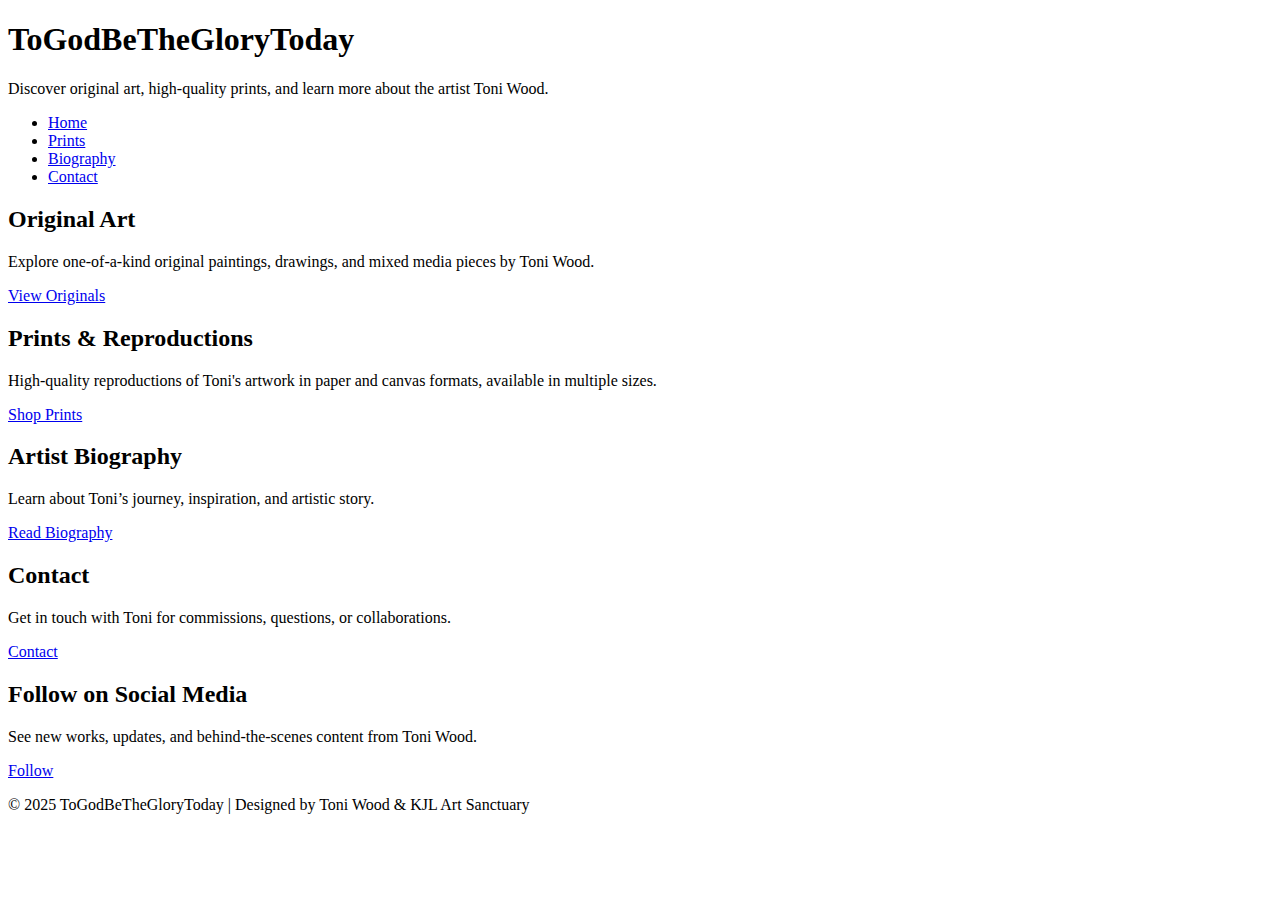
<file: index.html>
<!DOCTYPE html>
<html lang="en">
<head>
  <meta charset="UTF-8">
  <meta name="viewport" content="width=device-width, initial-scale=1.0">
  <title>ToGodBeTheGloryToday | Home</title>
  <link rel="stylesheet" href="assets/css/style.css">
</head>
<body>

  <header>
    <h1>ToGodBeTheGloryToday</h1>
    <p>Discover original art, high-quality prints, and learn more about the artist Toni Wood.</p>
  </header>

  <nav>
    <ul>
      <li><a href="index.html">Home</a></li>
      
      <li><a href="reproductions.html">Prints</a></li>
      <li><a href="biography.html">Biography</a></li>
      <li><a href="contact.html">Contact</a></li>
    </ul>
  </nav>

  <main class="section-grid">
    <div class="section">
      <h2>Original Art</h2>
      <p>Explore one-of-a-kind original paintings, drawings, and mixed media pieces by Toni Wood.</p>
      <a href="originals.html">View Originals</a>
    </div>

    <div class="section">
      <h2>Prints & Reproductions</h2>
      <p>High-quality reproductions of Toni's artwork in paper and canvas formats, available in multiple sizes.</p>
      <a href="reproductions.html">Shop Prints</a>
    </div>

    <div class="section">
      <h2>Artist Biography</h2>
      <p>Learn about Toni’s journey, inspiration, and artistic story.</p>
      <a href="biography.html">Read Biography</a>
    </div>

    <div class="section">
      <h2>Contact</h2>
      <p>Get in touch with Toni for commissions, questions, or collaborations.</p>
      <a href="contact.html">Contact</a>
    </div>

    <div class="section">
      <h2>Follow on Social Media</h2>
      <p>See new works, updates, and behind-the-scenes content from Toni Wood.</p>
      <a href="https://www.instagram.com/ToniWoodArt" target="_blank">Follow</a>
    </div>
  </main>

  <footer>
    <p>&copy; 2025 ToGodBeTheGloryToday | Designed by Toni Wood & KJL Art Sanctuary</p>
  </footer>

</body>
</html>
</file>
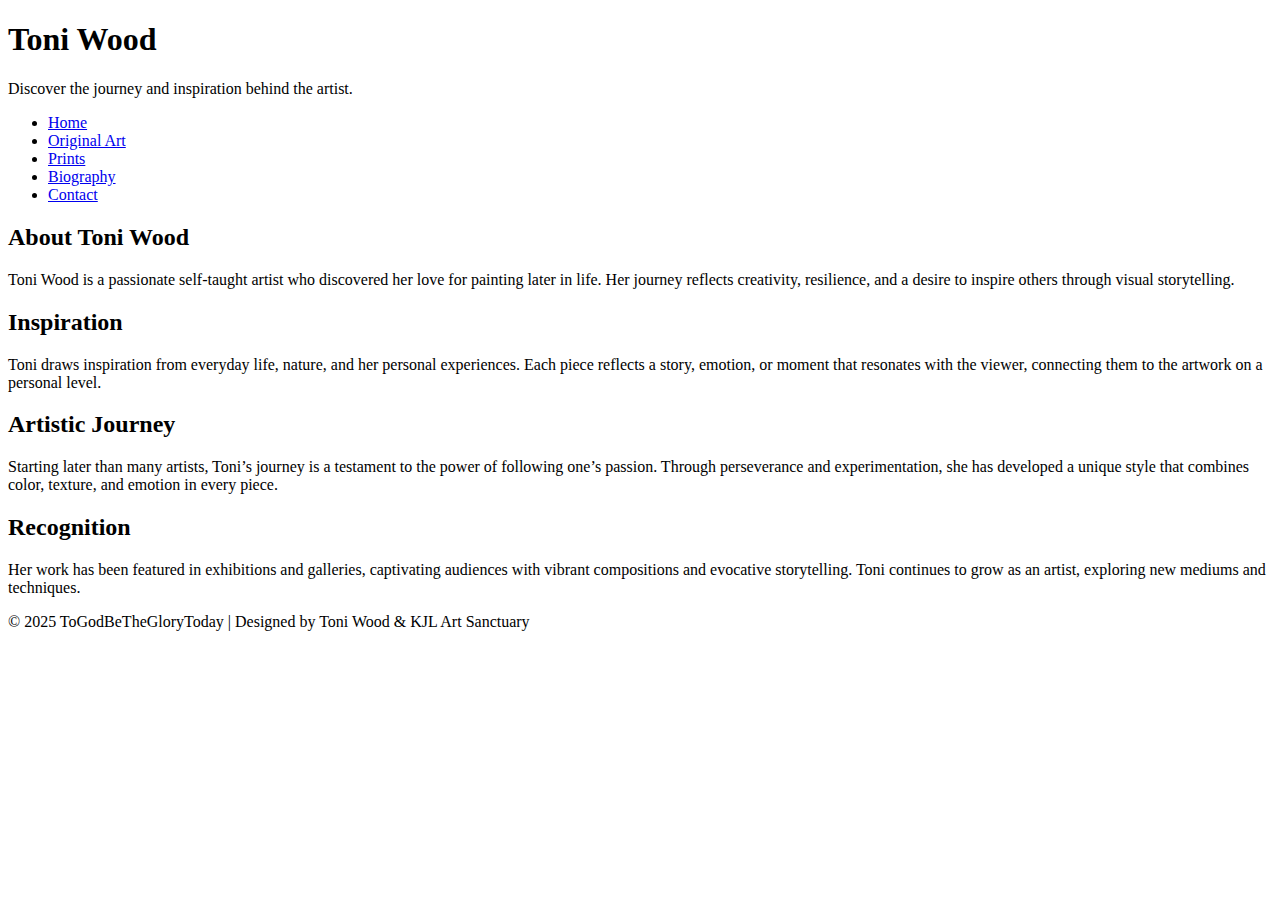
<file: biography.html>
<!DOCTYPE html>
<html lang="en">
<head>
  <meta charset="UTF-8">
  <meta name="viewport" content="width=device-width, initial-scale=1.0">
  <title>ToGodBeTheGloryToday | Biography</title>
  <!-- Link to external CSS -->
  <link rel="stylesheet" href="assets/css/style.css">
</head>
<body>

  <header>
    <h1>Toni Wood</h1>
    <p>Discover the journey and inspiration behind the artist.</p>
  </header>

  <nav>
    <ul>
      <li><a href="index.html">Home</a></li>
      <li><a href="originals.html">Original Art</a></li>
      <li><a href="reproductions.html">Prints</a></li>
      <li><a href="biography.html">Biography</a></li>
      <li><a href="contact.html">Contact</a></li>
    </ul>
  </nav>

  <main class="section-grid">
    <div class="section">
      <h2>About Toni Wood</h2>
      <p>Toni Wood is a passionate self-taught artist who discovered her love for painting later in life. Her journey reflects creativity, resilience, and a desire to inspire others through visual storytelling.</p>
    </div>

    <div class="section">
      <h2>Inspiration</h2>
      <p>Toni draws inspiration from everyday life, nature, and her personal experiences. Each piece reflects a story, emotion, or moment that resonates with the viewer, connecting them to the artwork on a personal level.</p>
    </div>

    <div class="section">
      <h2>Artistic Journey</h2>
      <p>Starting later than many artists, Toni’s journey is a testament to the power of following one’s passion. Through perseverance and experimentation, she has developed a unique style that combines color, texture, and emotion in every piece.</p>
    </div>

    <div class="section">
      <h2>Recognition</h2>
      <p>Her work has been featured in exhibitions and galleries, captivating audiences with vibrant compositions and evocative storytelling. Toni continues to grow as an artist, exploring new mediums and techniques.</p>
    </div>
  </main>

  <footer>
    <p>&copy; 2025 ToGodBeTheGloryToday | Designed by Toni Wood & KJL Art Sanctuary</p>
  </footer>

</body>
</html>
</file>
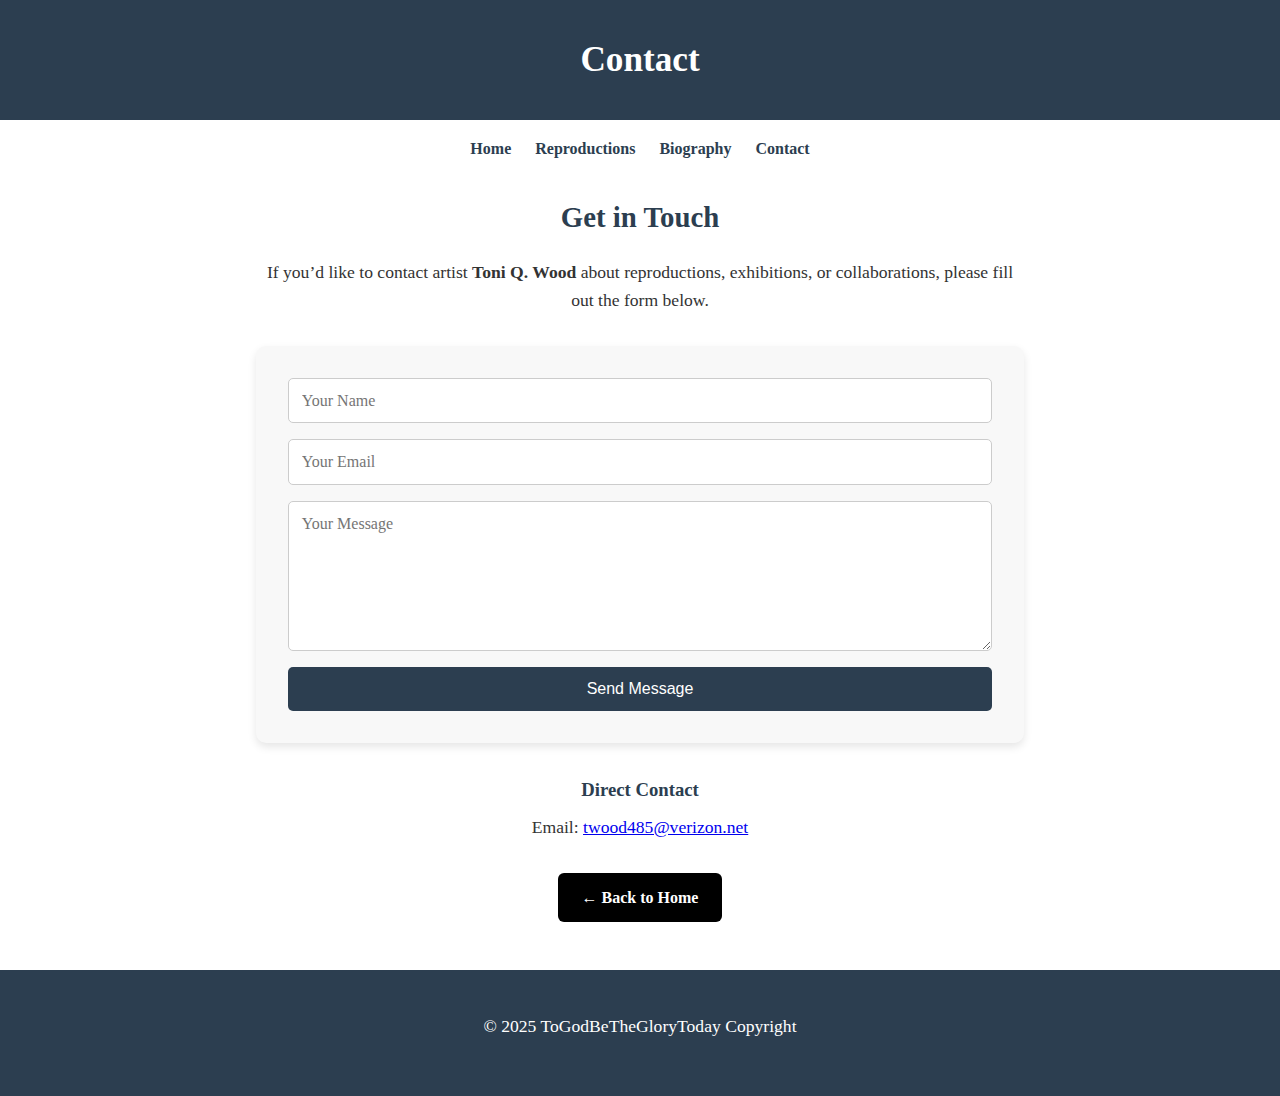
<file: contact.html>
<!DOCTYPE html>
<html lang="en">
<head>
  <meta charset="UTF-8" />
  <meta name="viewport" content="width=device-width, initial-scale=1.0" />
  <title>Contact | ToGodBeTheGloryToday</title>
  <style>
    * {
      box-sizing: border-box;
    }

    body {
      font-family: 'Times New Roman', serif;
      margin: 0;
      padding: 0;
      background-color: #ffffff;
      color: #333;
      line-height: 1.6;
    }

    header {
      background-color: #2c3e50;
      color: #fff;
      text-align: center;
      padding: 2rem 1rem;
    }

    header h1 {
      margin: 0;
      font-size: 2.2rem;
    }

    nav ul {
      list-style: none;
      display: flex;
      flex-wrap: wrap;
      justify-content: center;
      padding: 0;
      margin: 1rem 0;
      gap: 1.5rem;
    }

    nav ul li a {
      color: #2c3e50;
      text-decoration: none;
      font-weight: bold;
      font-size: 1rem;
    }

    nav ul li a:hover {
      text-decoration: underline;
    }

    main {
      max-width: 800px;
      margin: 2rem auto;
      padding: 0 1rem;
      text-align: center;
    }

    h2 {
      color: #2c3e50;
      font-size: 1.8rem;
      margin-bottom: 1rem;
    }

    p {
      font-size: 1.1rem;
      margin-bottom: 2rem;
    }

    form {
      display: flex;
      flex-direction: column;
      gap: 1rem;
      background-color: #f8f8f8;
      padding: 2rem;
      border-radius: 10px;
      box-shadow: 0 4px 8px rgba(0,0,0,0.1);
    }

    input, textarea {
      padding: 0.8rem;
      border: 1px solid #ccc;
      border-radius: 5px;
      font-size: 1rem;
      font-family: 'Times New Roman', serif;
      width: 100%;
    }

    textarea {
      min-height: 150px;
      resize: vertical;
    }

    button {
      background-color: #2c3e50;
      color: #fff;
      border: none;
      padding: 0.8rem;
      font-size: 1rem;
      border-radius: 5px;
      cursor: pointer;
      transition: background 0.3s;
    }

    button:hover {
      background-color: #1a242f;
    }

    .contact-info {
      margin-top: 2rem;
      text-align: center;
    }

    .contact-info h3 {
      color: #2c3e50;
      margin-bottom: 0.5rem;
    }

    .contact-info p {
      margin: 0.3rem 0;
    }

    footer {
      background-color: #2c3e50;
      color: #fff;
      text-align: center;
      padding: 1.5rem;
      margin-top: 3rem;
      font-size: 0.9rem;
    }

    @media (max-width: 768px) {
      header h1 {
        font-size: 1.8rem;
      }

      h2 {
        font-size: 1.5rem;
      }
    }

    @media (max-width: 480px) {
      form {
        padding: 1.5rem;
      }
    }
  </style>
</head>
<body>

  <header>
    <h1>Contact</h1>
  </header>

  <nav>
    <ul>
      <li><a href="index.html">Home</a></li>
      <li><a href="reproductions.html">Reproductions</a></li>
      <li><a href="biography.html">Biography</a></li>
      <li><a href="contact.html">Contact</a></li>
    </ul>
  </nav>

  <main>
    <h2>Get in Touch</h2>
    <p>If you’d like to contact artist <strong>Toni Q. Wood</strong> about reproductions, exhibitions, or collaborations, please fill out the form below.</p>

    <form action="#" method="post">
      <input type="text" name="name" placeholder="Your Name" required />
      <input type="email" name="email" placeholder="Your Email" required />
      <textarea name="message" placeholder="Your Message" required></textarea>
      <button type="submit">Send Message</button>
    </form>

    <div class="contact-info">
      <h3>Direct Contact</h3>
      <p>Email: <a href="mailto:twood485@verizon.net">twood485@verizon.net</a></p>
    </div>
  </main>
<div class="back-home">
  <a href="index.html" class="btn-home">← Back to Home</a>
</div>

<style>
  .back-home {
    text-align: center;
    margin: 2rem 0;
  }
  .btn-home {
    display: inline-block;
    padding: 0.75rem 1.5rem;
    background: #000;
    color: #fff;
    font-weight: bold;
    text-decoration: none;
    border-radius: 6px;
    transition: background 0.3s ease;
  }
  .btn-home:hover {
    background: #444;
  }
</style>

  <footer>
    <p>&copy; 2025 ToGodBeTheGloryToday Copyright</p>
  </footer>

</body>
</html>
</file>
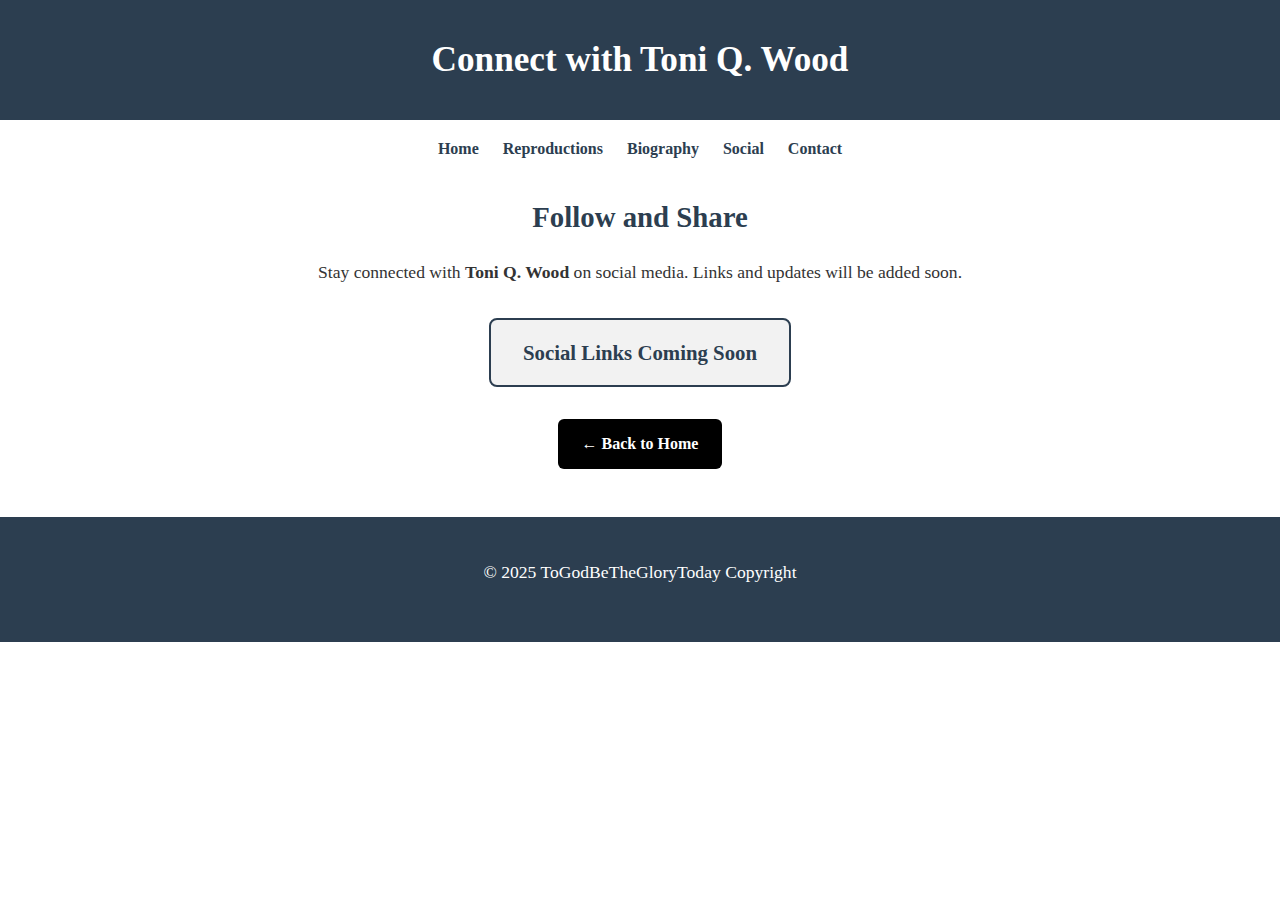
<file: social.html>
<!DOCTYPE html>
<html lang="en">
<head>
  <meta charset="UTF-8" />
  <meta name="viewport" content="width=device-width, initial-scale=1.0" />
  <title>Social | ToGodBeTheGloryToday</title>
  <style>
    * {
      box-sizing: border-box;
    }

    body {
      font-family: 'Times New Roman', serif;
      margin: 0;
      padding: 0;
      background-color: #ffffff;
      color: #333;
      line-height: 1.6;
    }

    header {
      background-color: #2c3e50;
      color: #fff;
      text-align: center;
      padding: 2rem 1rem;
    }

    header h1 {
      margin: 0;
      font-size: 2.2rem;
    }

    nav ul {
      list-style: none;
      display: flex;
      flex-wrap: wrap;
      justify-content: center;
      padding: 0;
      margin: 1rem 0;
      gap: 1.5rem;
    }

    nav ul li a {
      color: #2c3e50;
      text-decoration: none;
      font-weight: bold;
      font-size: 1rem;
    }

    nav ul li a:hover {
      text-decoration: underline;
    }

    main {
      max-width: 900px;
      margin: 2rem auto;
      padding: 0 1rem;
      text-align: center;
    }

    h2 {
      color: #2c3e50;
      font-size: 1.8rem;
      margin-bottom: 1rem;
    }

    p {
      font-size: 1.1rem;
      margin-bottom: 2rem;
    }

    .coming-soon {
      font-size: 1.3rem;
      font-weight: bold;
      color: #2c3e50;
      background-color: #f2f2f2;
      display: inline-block;
      padding: 1rem 2rem;
      border-radius: 8px;
      border: 2px solid #2c3e50;
    }

    footer {
      background-color: #2c3e50;
      color: #fff;
      text-align: center;
      padding: 1.5rem;
      margin-top: 3rem;
      font-size: 0.9rem;
    }

    @media (max-width: 768px) {
      header h1 {
        font-size: 1.8rem;
      }

      h2 {
        font-size: 1.5rem;
      }

      .coming-soon {
        font-size: 1.1rem;
        padding: 0.8rem 1.2rem;
      }
    }
  </style>
</head>
<body>

  <header>
    <h1>Connect with Toni Q. Wood</h1>
  </header>

  <nav>
    <ul>
      <li><a href="index.html">Home</a></li>
      <li><a href="reproductions.html">Reproductions</a></li>
      <li><a href="biography.html">Biography</a></li>
      <li><a href="social.html">Social</a></li>
      <li><a href="contact.html">Contact</a></li>
    </ul>
  </nav>

  <main>
    <h2>Follow and Share</h2>
    <p>Stay connected with <strong>Toni Q. Wood</strong> on social media. Links and updates will be added soon.</p>

    <div class="coming-soon">Social Links Coming Soon</div>
  </main>
<div class="back-home">
  <a href="index.html" class="btn-home">← Back to Home</a>
</div>

<style>
  .back-home {
    text-align: center;
    margin: 2rem 0;
  }
  .btn-home {
    display: inline-block;
    padding: 0.75rem 1.5rem;
    background: #000;
    color: #fff;
    font-weight: bold;
    text-decoration: none;
    border-radius: 6px;
    transition: background 0.3s ease;
  }
  .btn-home:hover {
    background: #444;
  }
</style>

  <footer>
    <p>&copy; 2025 ToGodBeTheGloryToday Copyright</p>
  </footer>

</body>
</html>
</file>
<file: assets/css/style.css>

</file>
